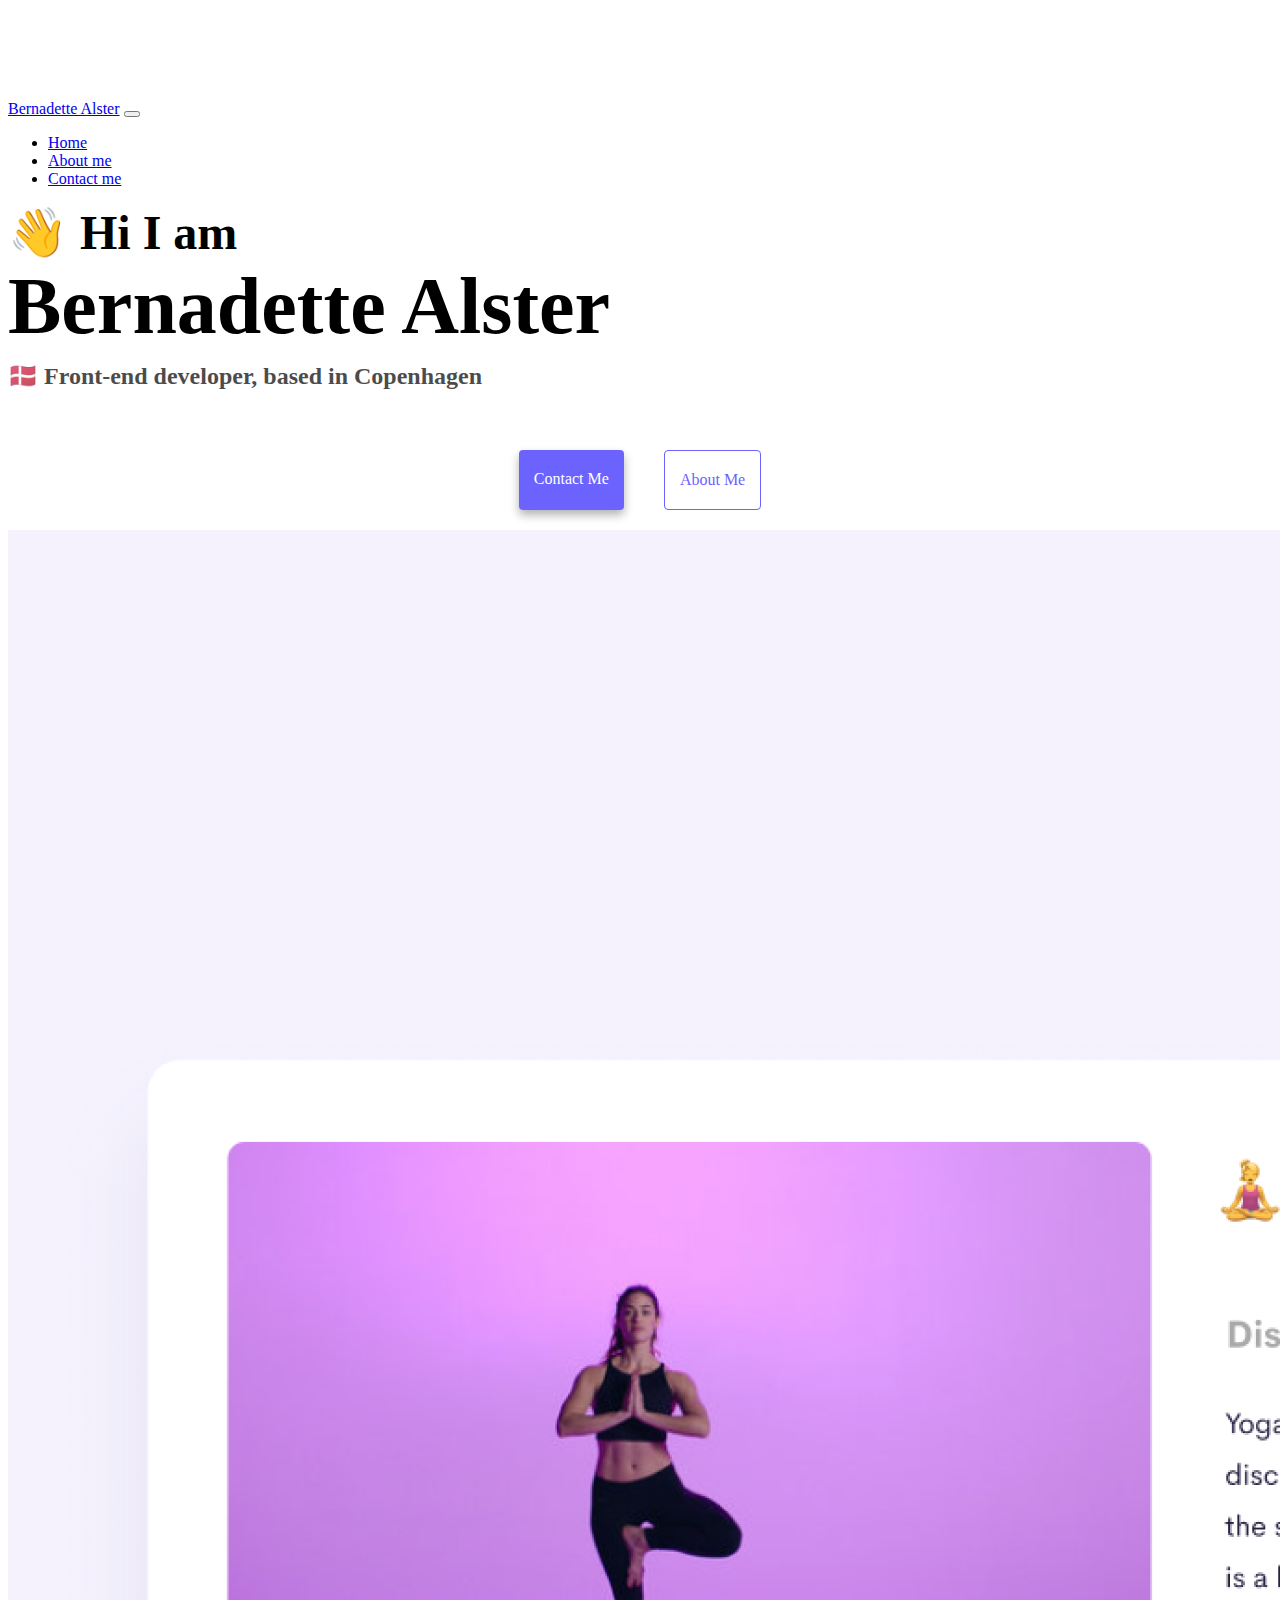
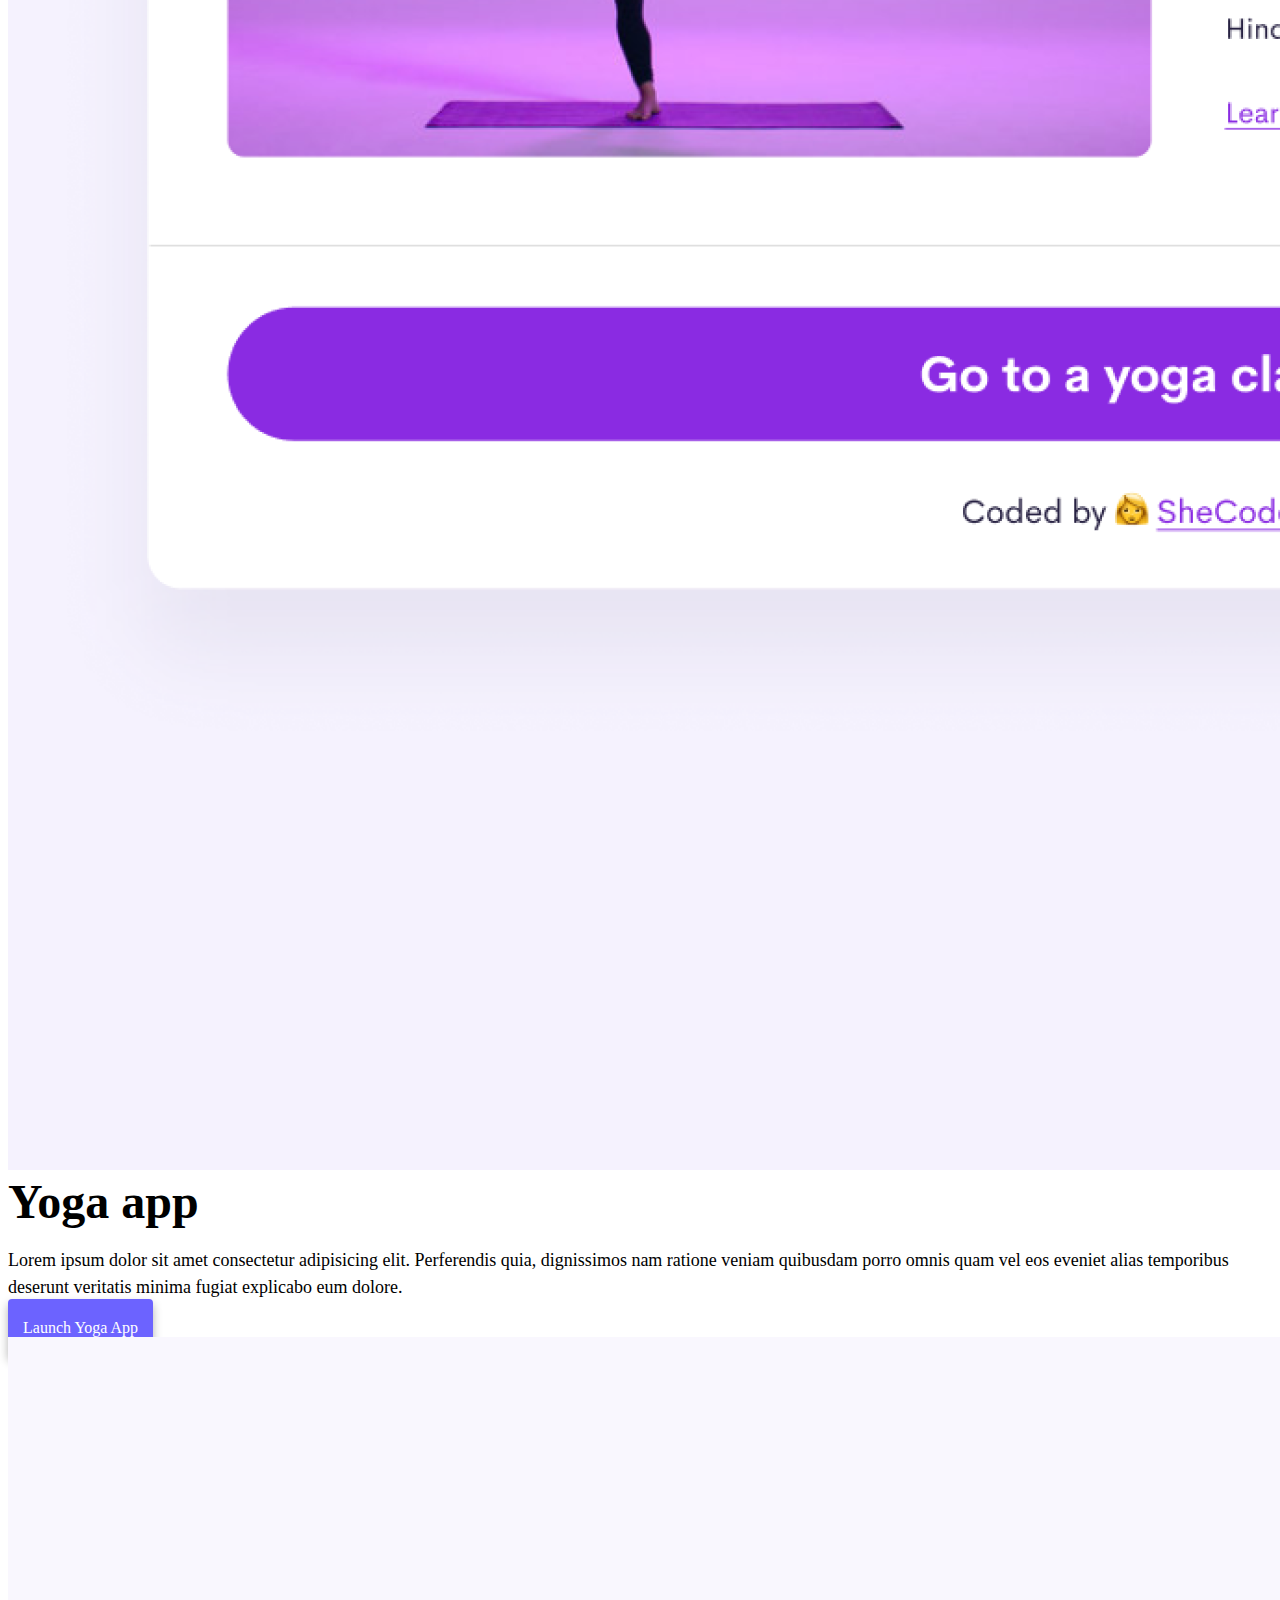
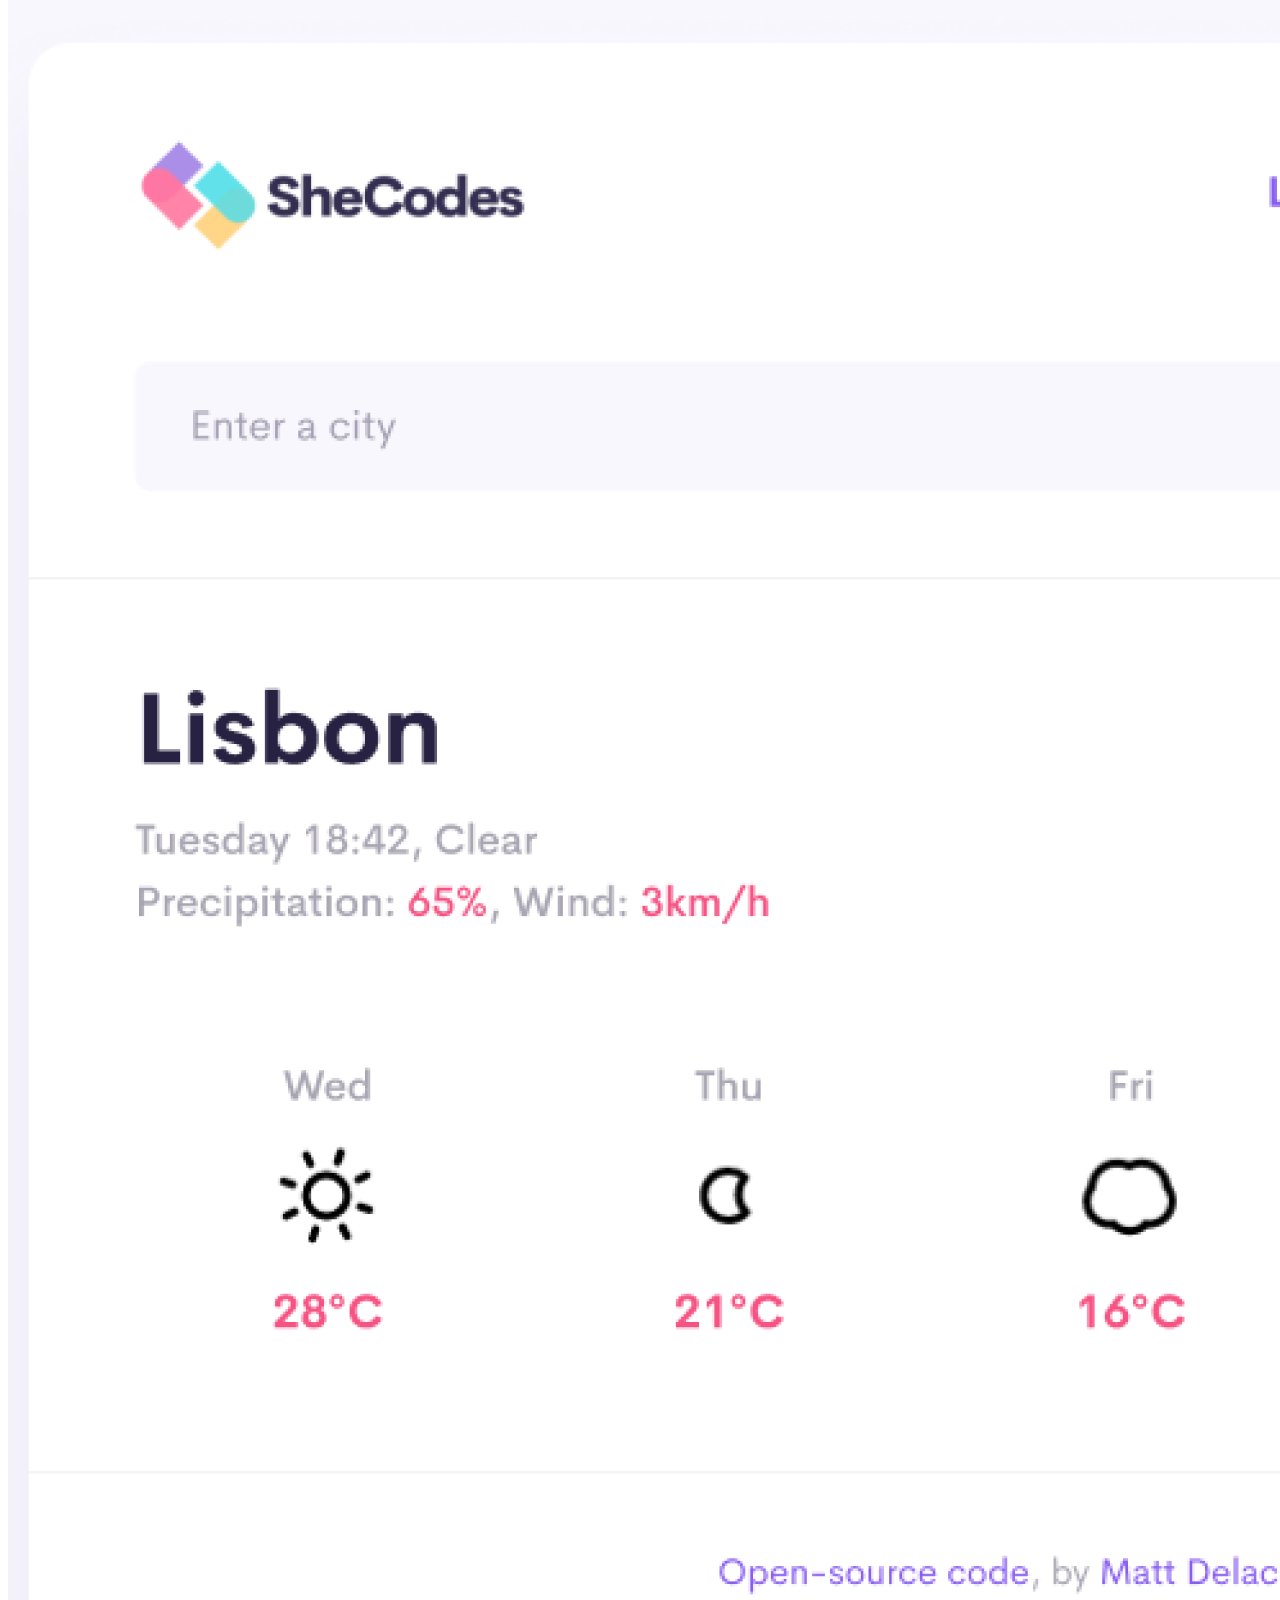
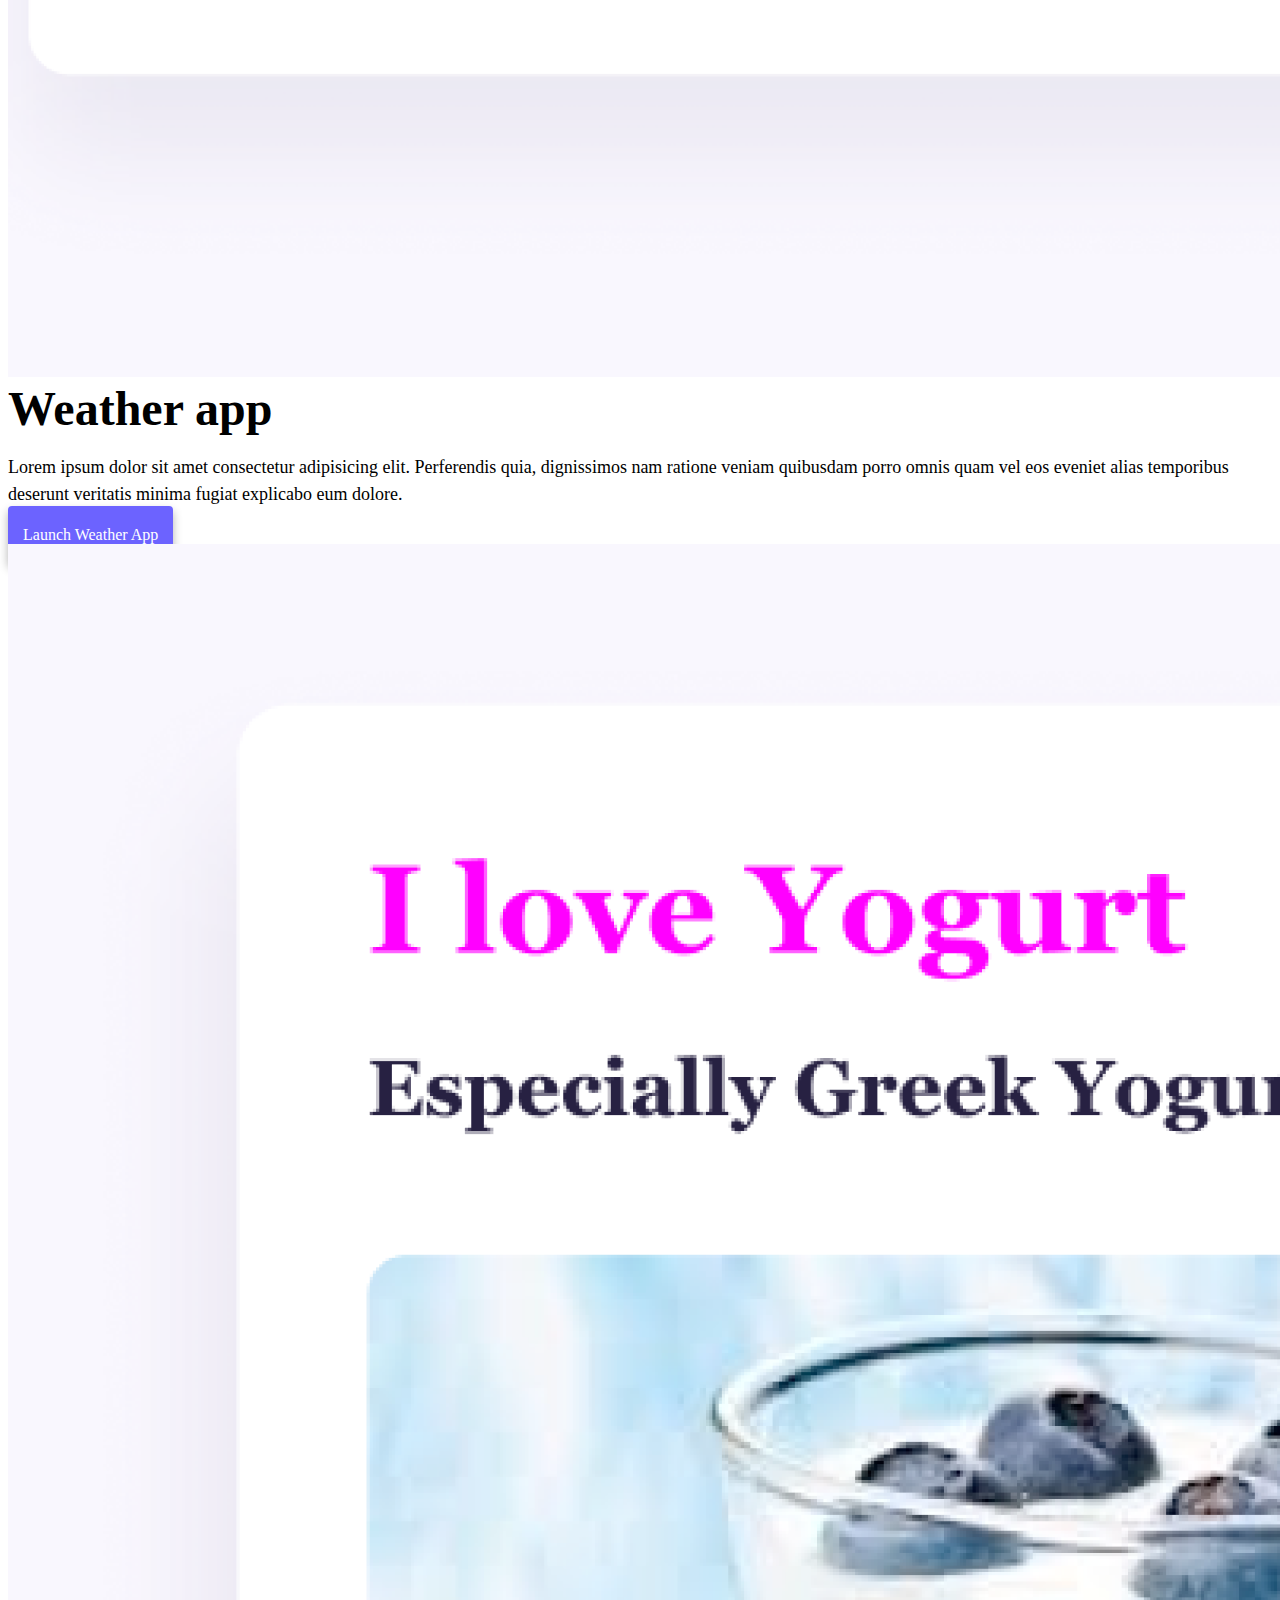
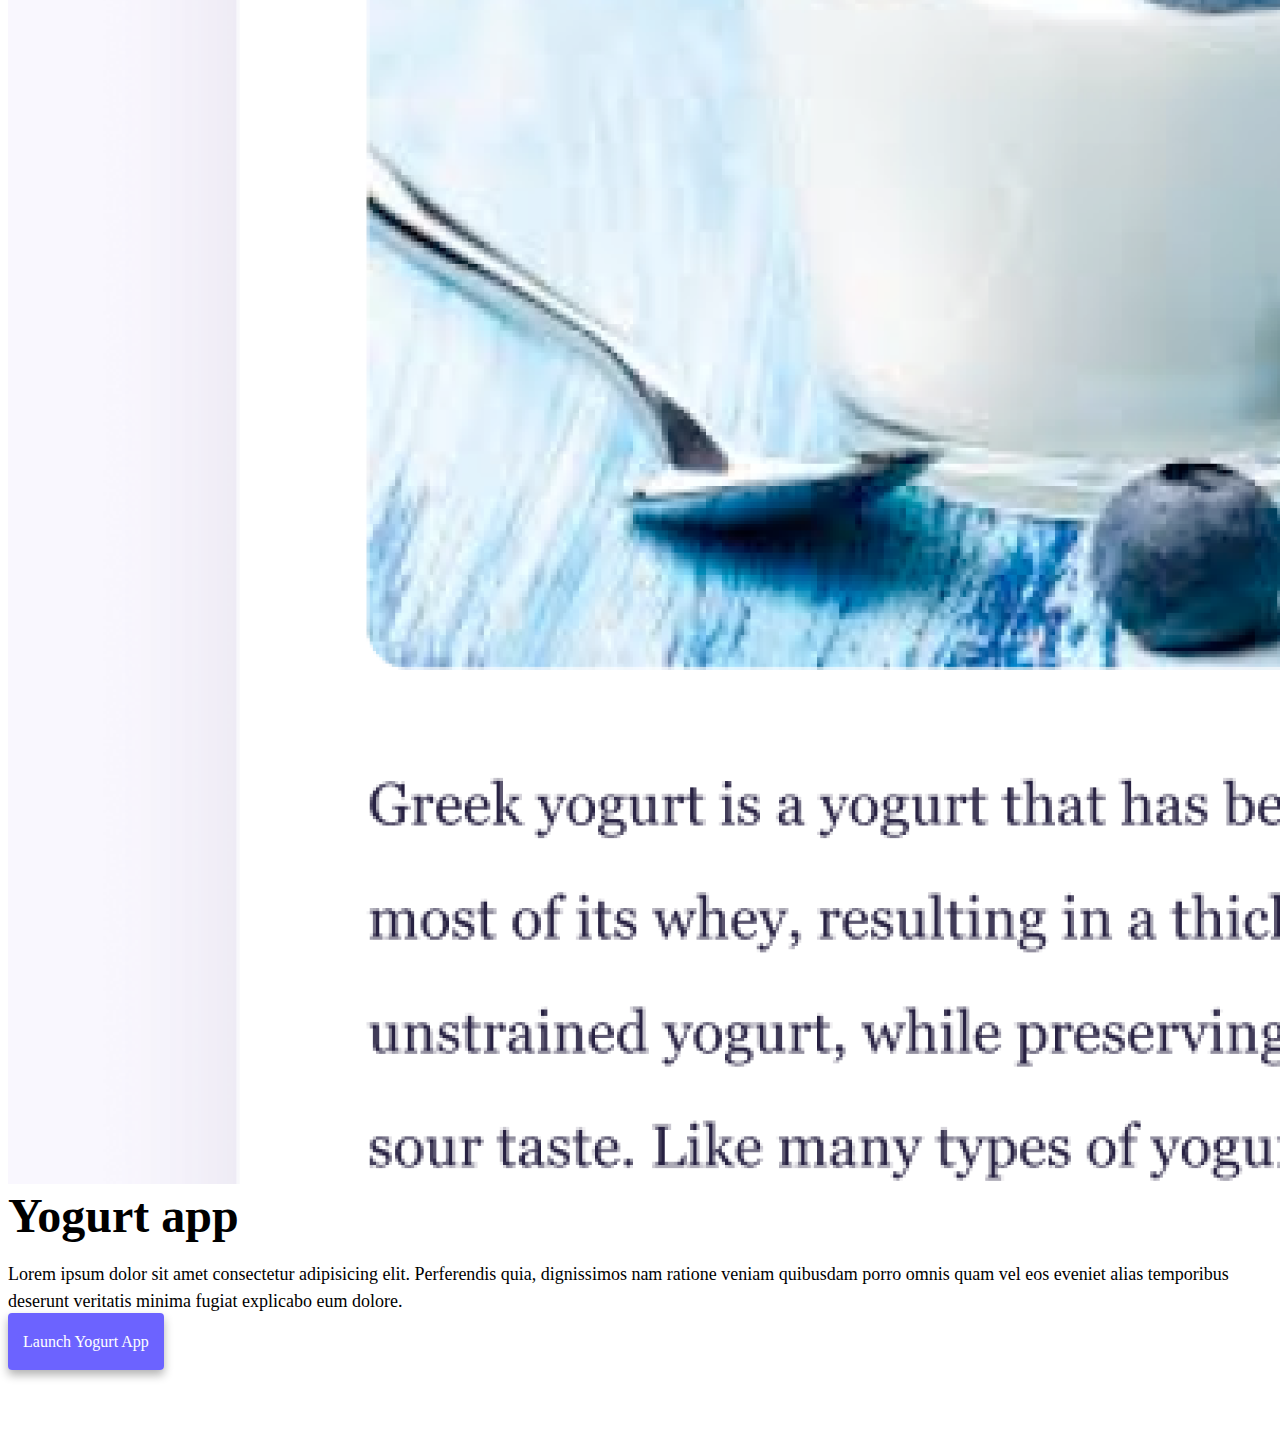
<file: index.html>
<!DOCTYPE html>
<html lang="en">
  <head>
    <meta charset="UTF-8" />
    <meta http-equiv="X-UA-Compatible" content="IE=edge" />
    <meta name="viewport" content="width=device-width, initial-scale=1.0" />
    <title>
      Graphics and web development in Copenhagen | Bernadette Alster
    </title>
    <meta
      name="description"
      content="Graphic design and web development based in Copenhagen, Denmak."
    />
    <link
      href="https://cdn.jsdelivr.net/npm/bootstrap@5.0.0-beta2/dist/css/bootstrap.min.css"
      rel="stylesheet"
      integrity="sha384-BmbxuPwQa2lc/FVzBcNJ7UAyJxM6wuqIj61tLrc4wSX0szH/Ev+nYRRuWlolflfl"
      crossorigin="anonymous"
    />
    <script
      src="https://cdn.jsdelivr.net/npm/bootstrap@5.0.0-beta2/dist/js/bootstrap.bundle.min.js"
      integrity="sha384-b5kHyXgcpbZJO/tY9Ul7kGkf1S0CWuKcCD38l8YkeH8z8QjE0GmW1gYU5S9FOnJ0"
      crossorigin="anonymous"
    ></script>
    <link rel="stylesheet" href="style.css" />
  </head>
  <body>
    <nav class="navbar navbar-expand-lg navbar-light bg-light fixed-top">
      <div class="container">
        <a class="navbar-brand" href="index.html">Bernadette Alster</a>
        <button
          class="navbar-toggler"
          type="button"
          data-bs-toggle="collapse"
          data-bs-target="#navbarNav"
          aria-controls="navbarNav"
          aria-expanded="false"
          aria-label="Toggle navigation"
        >
          <span class="navbar-toggler-icon"></span>
        </button>
        <div class="collapse navbar-collapse" id="navbarNav">
          <ul class="navbar-nav">
            <li class="nav-item">
              <a class="nav-link active" aria-current="page" href="index.html"
                >Home</a
              >
            </li>
            <li class="nav-item">
              <a class="nav-link" href="about.html">About me</a>
            </li>
            <li class="nav-item">
              <a class="nav-link" href="about.html#contact">Contact me</a>
            </li>
          </ul>
        </div>
      </div>
    </nav>
    <h2 class="text-center">👋 Hi I am</h2>
    <h1 class="text-center">Bernadette Alster</h1>
    <h3 class="text-center">🇩🇰 Front-end developer, based in Copenhagen</h3>
    <div class="navigation-links mb-5">
      <a href="about.html#contact" class="primary-link" title="Contact Page"
        >Contact me</a
      >
      <a href="about.html" class="secondary-link" title="About Page"
        >About me</a
      >
    </div>
    <div class="container">
      <div class="row">
        <div class="col-md-6">
          <div class="front-page-image">
            <img
              src="images/yoga.png"
              class="img-fluid rounded"
              alt="Yoga Pose"
            />
          </div>
        </div>
        <div class="col-md-6">
          <h2 class="mb-3">Yoga app</h2>
          <p>
            Lorem ipsum dolor sit amet consectetur adipisicing elit. Perferendis
            quia, dignissimos nam ratione veniam quibusdam porro omnis quam vel
            eos eveniet alias temporibus deserunt veritatis minima fugiat
            explicabo eum dolore.
          </p>
          <div class="mt-5">
            <a href="#" class="primary-link" title="Yoga App"
              >Launch Yoga App</a
            >
          </div>
        </div>
      </div>
      <div class="row mt-5">
        <div class="col-md-6">
          <div class="front-page-image">
            <img
              src="images/weather.png"
              class="img-fluid rounded"
              alt="Weather Overview"
            />
          </div>
        </div>
        <div class="col-md-6">
          <h2 class="mb-3">Weather app</h2>
          <p>
            Lorem ipsum dolor sit amet consectetur adipisicing elit. Perferendis
            quia, dignissimos nam ratione veniam quibusdam porro omnis quam vel
            eos eveniet alias temporibus deserunt veritatis minima fugiat
            explicabo eum dolore.
          </p>
          <div class="mt-5">
            <a href="#" class="primary-link" title="Weather App"
              >Launch Weather App</a
            >
          </div>
        </div>
      </div>
      <div class="row mt-5">
        <div class="col-md-6">
          <div class="front-page-image">
            <img
              src="images/yogurt.png"
              class="img-fluid rounded"
              alt="Greek Yogurt"
            />
          </div>
        </div>
        <div class="col-md-6">
          <h2 class="mb-3">Yogurt app</h2>
          <p>
            Lorem ipsum dolor sit amet consectetur adipisicing elit. Perferendis
            quia, dignissimos nam ratione veniam quibusdam porro omnis quam vel
            eos eveniet alias temporibus deserunt veritatis minima fugiat
            explicabo eum dolore.
          </p>
          <div class="mt-5">
            <a href="#" class="primary-link" title="Yogurt App"
              >Launch Yogurt App</a
            >
          </div>
        </div>
      </div>
    </div>
  </body>
</html>
</file>
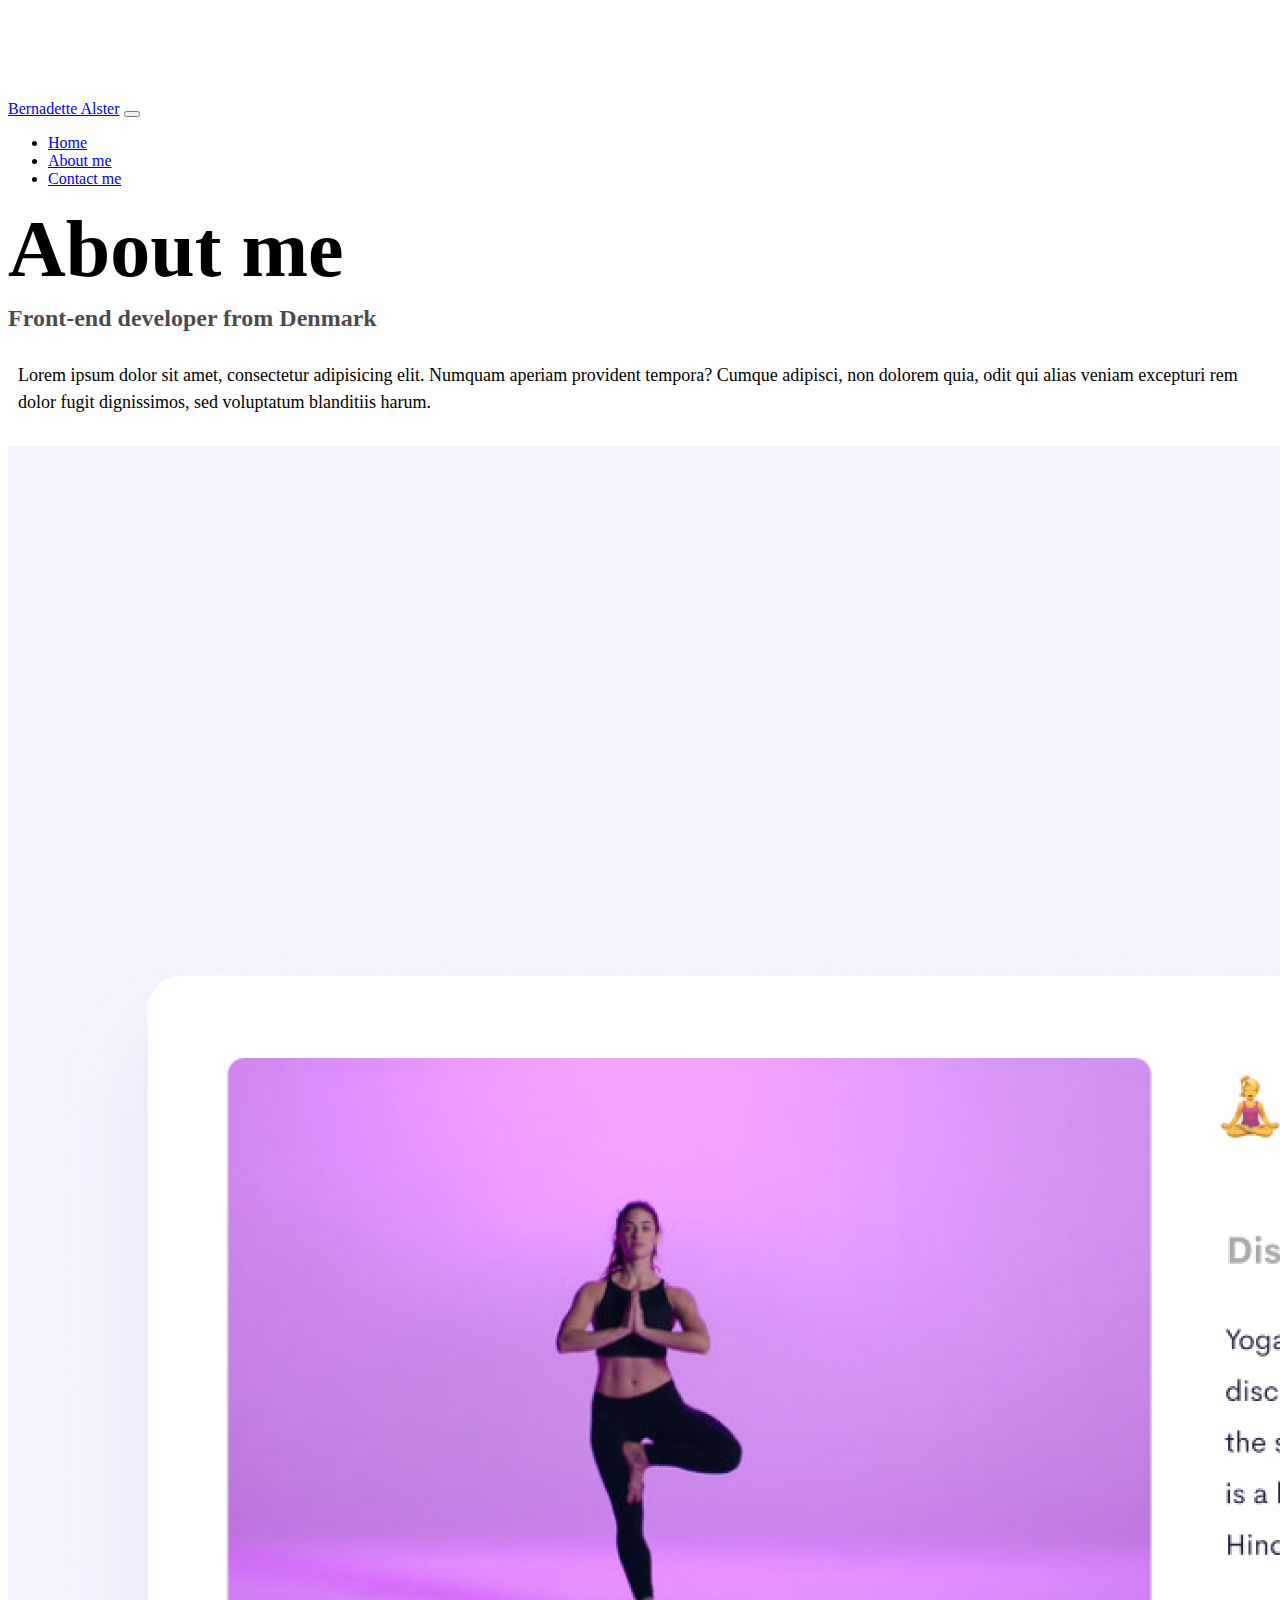
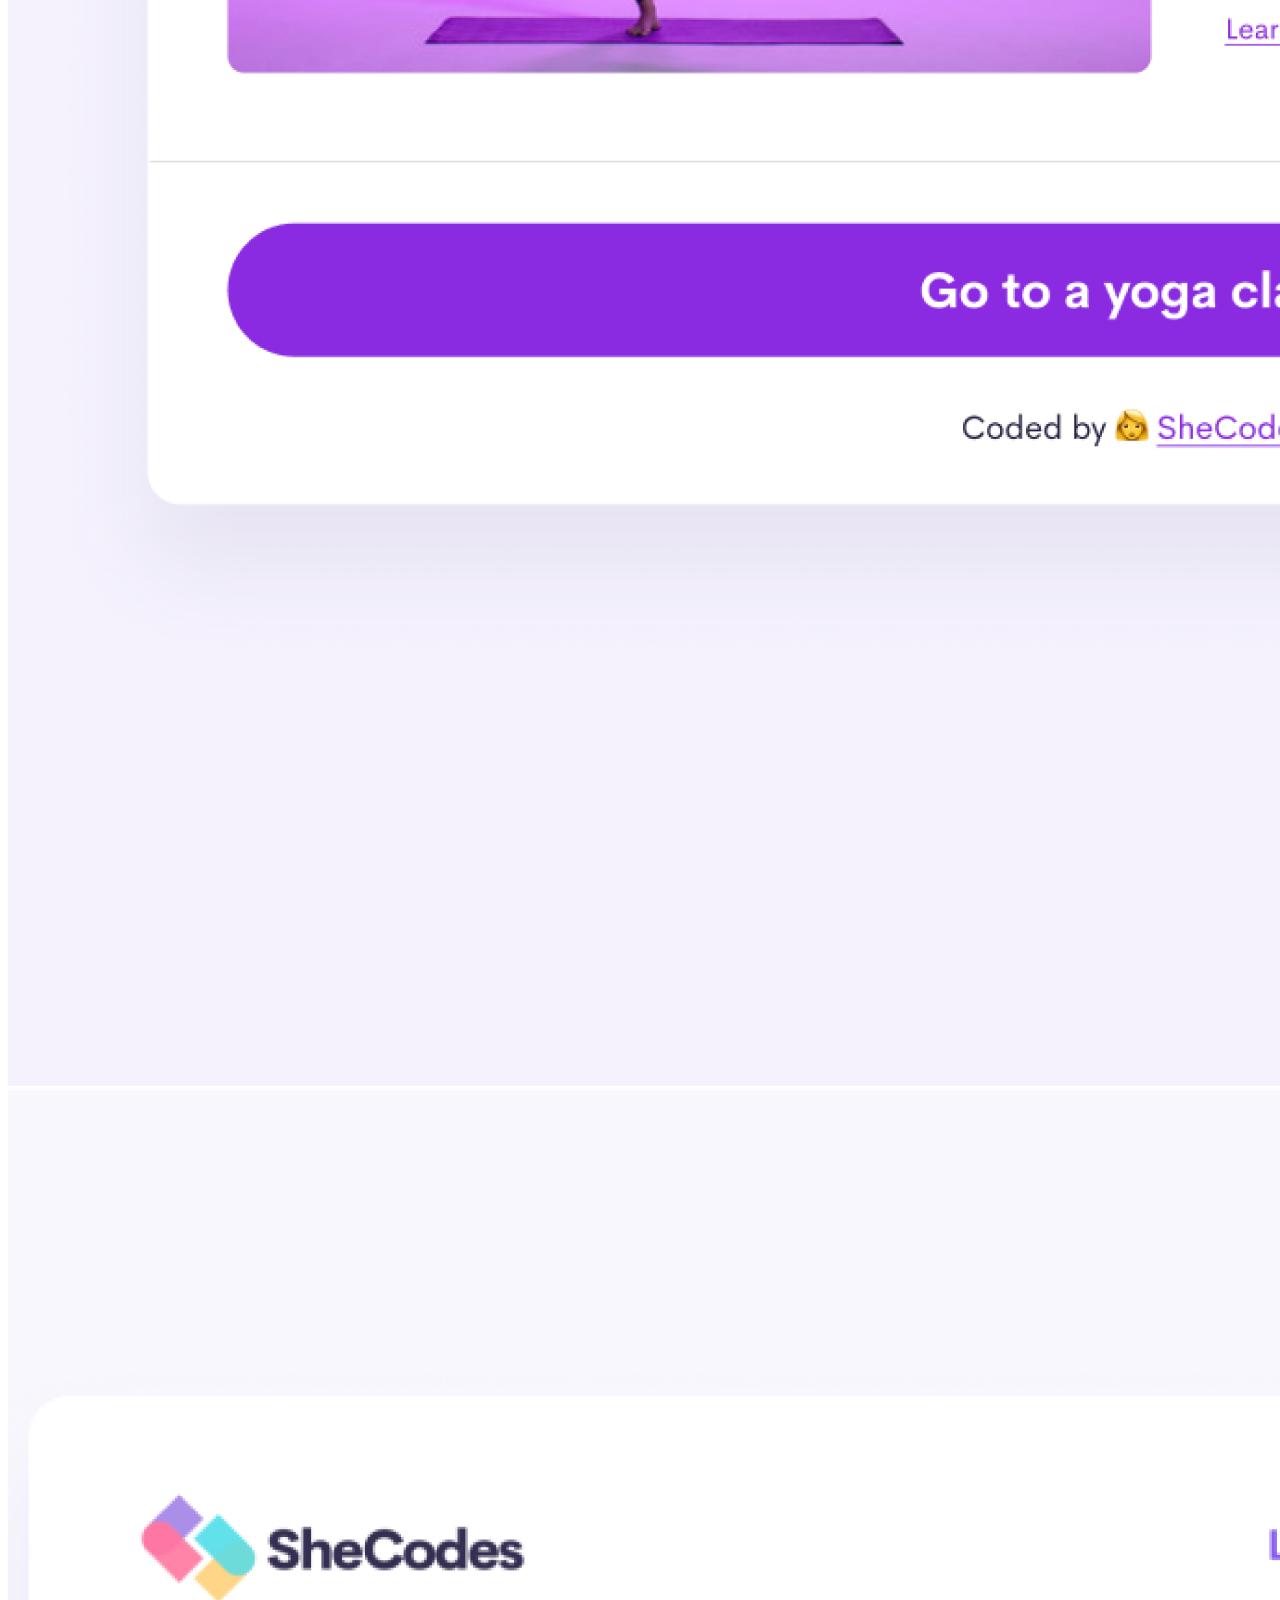
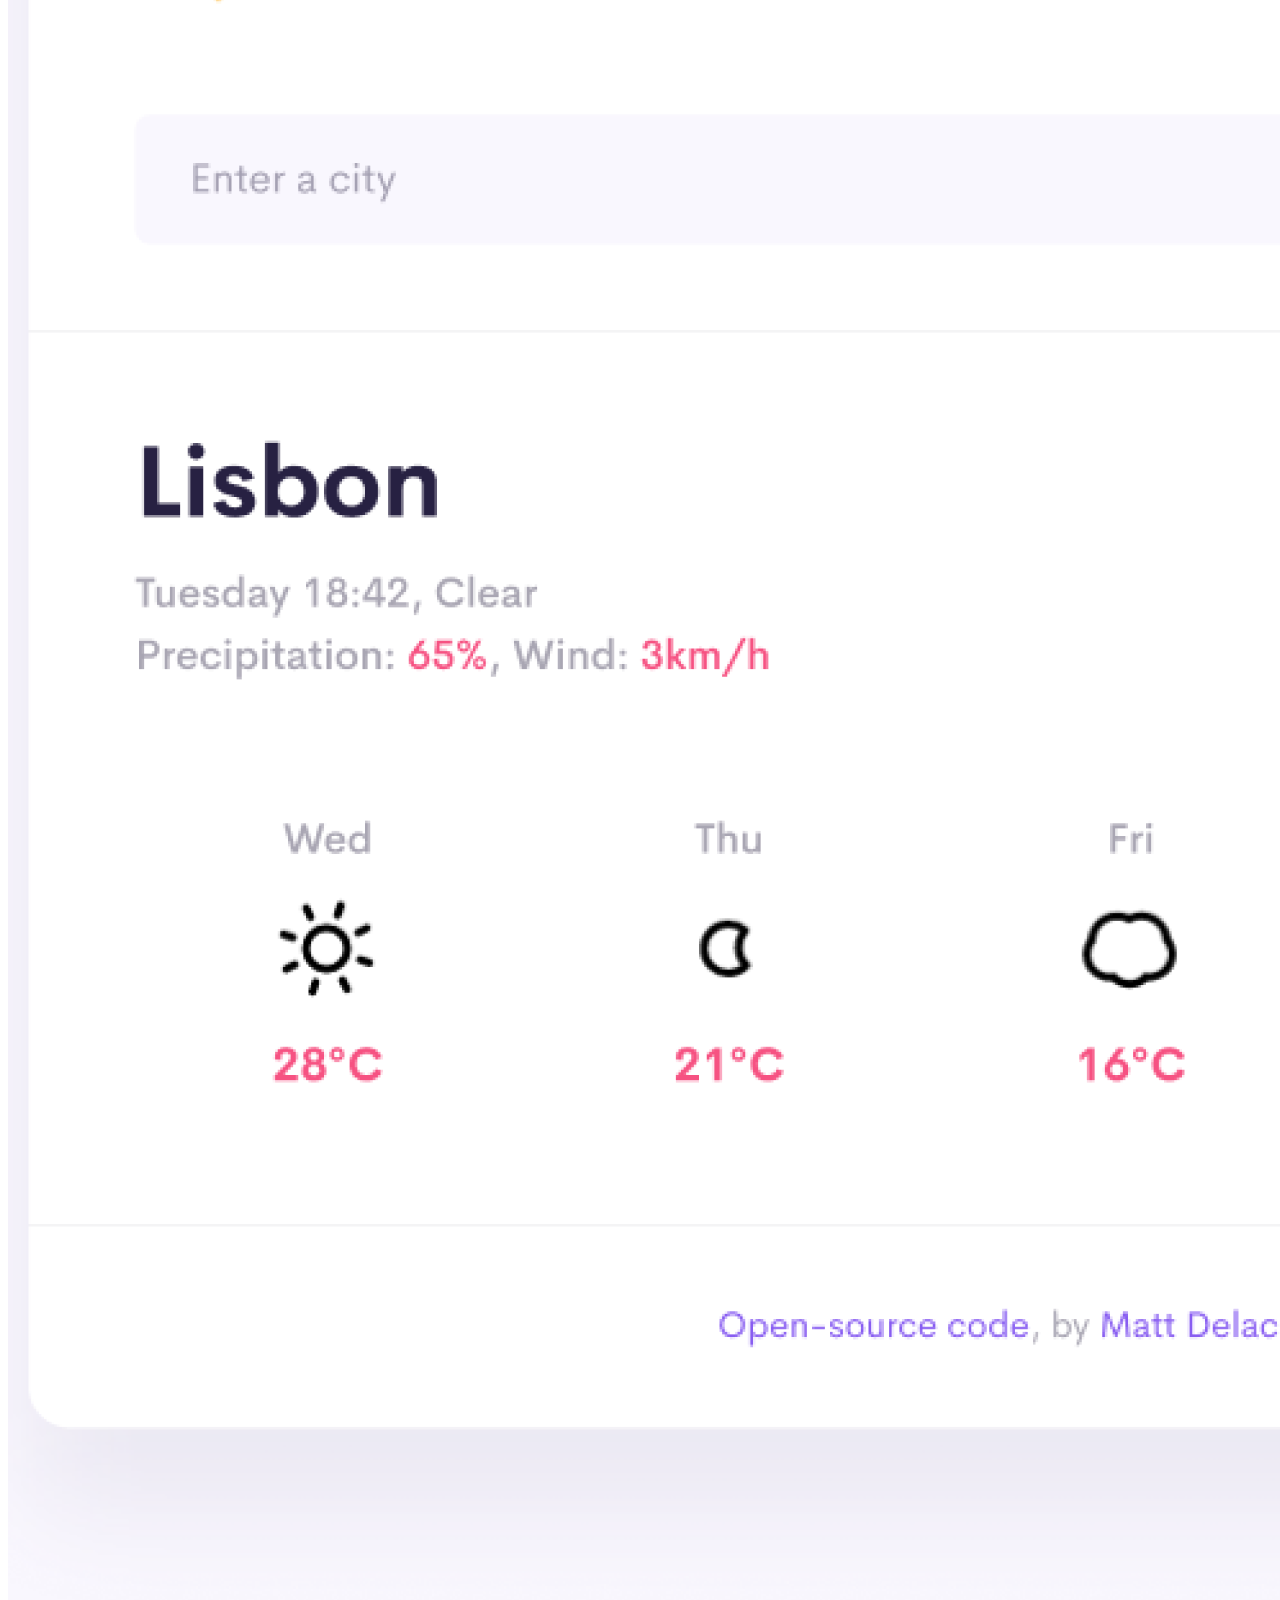
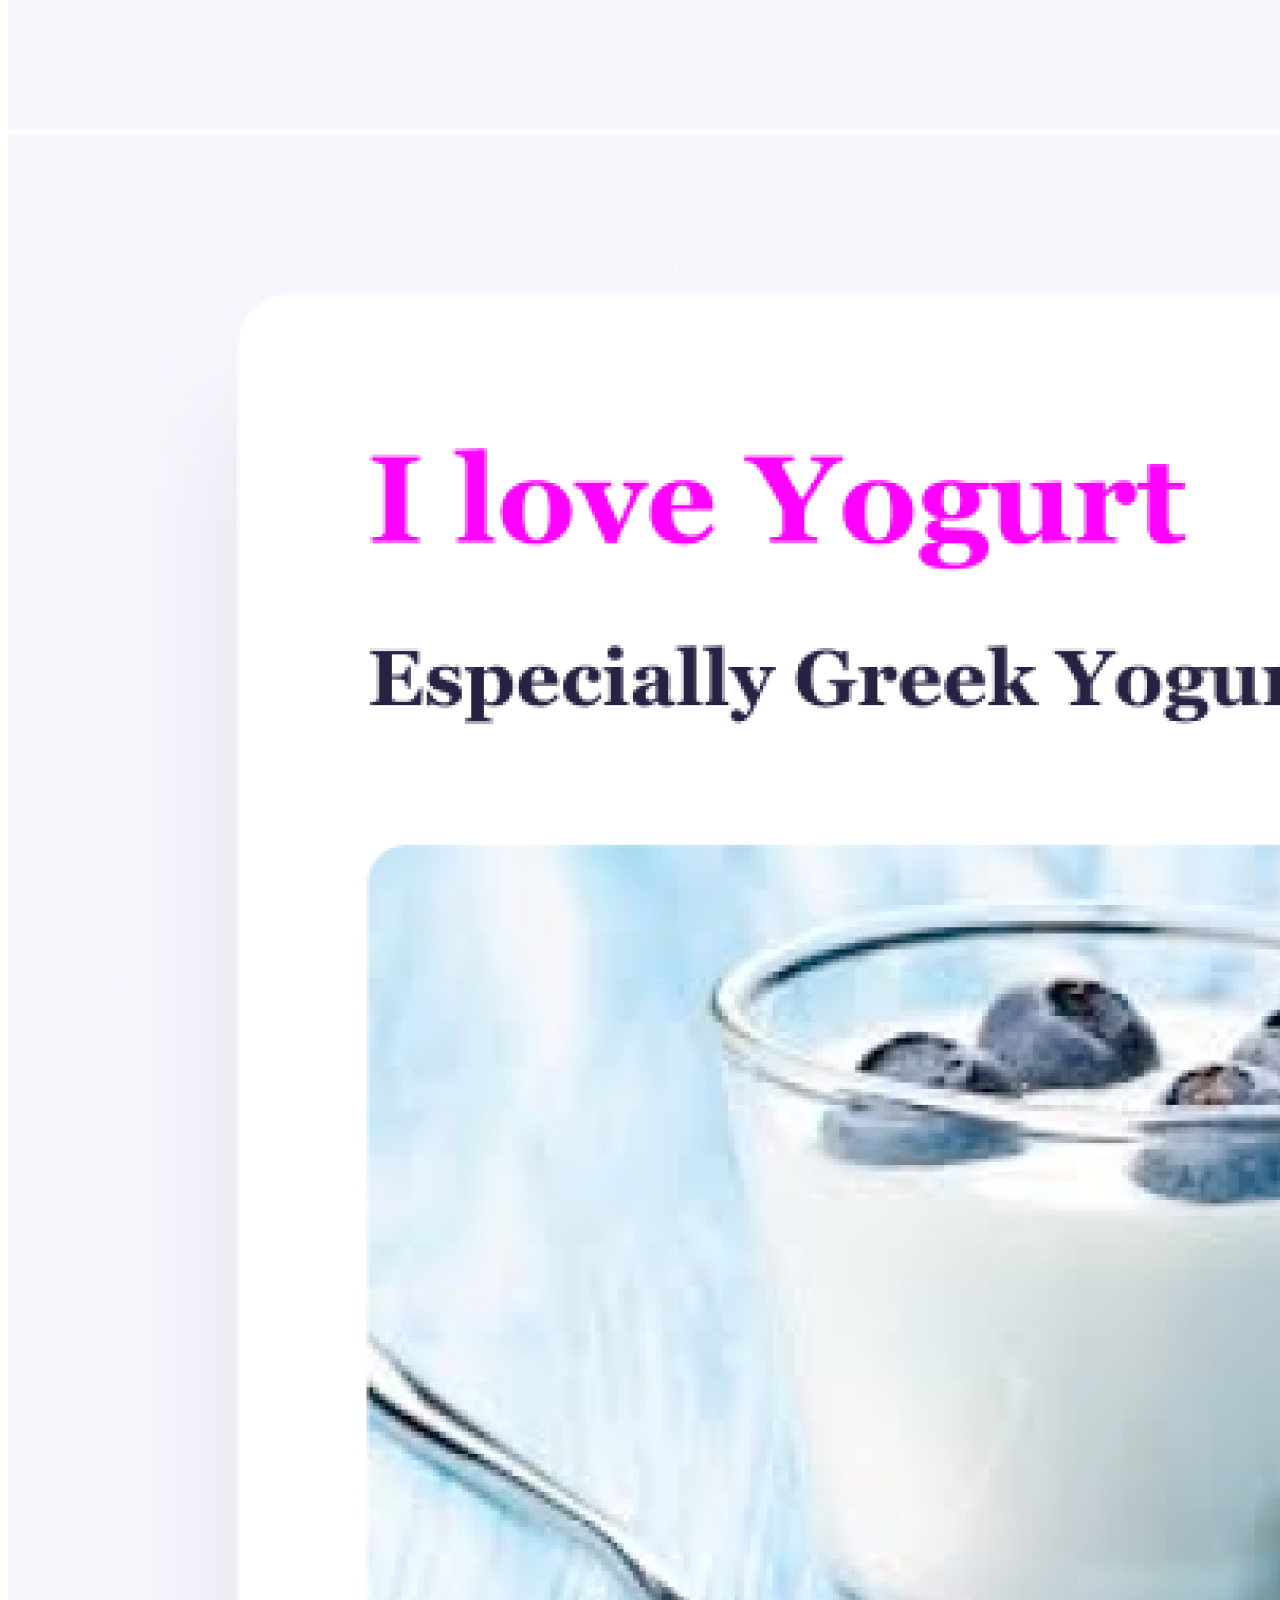
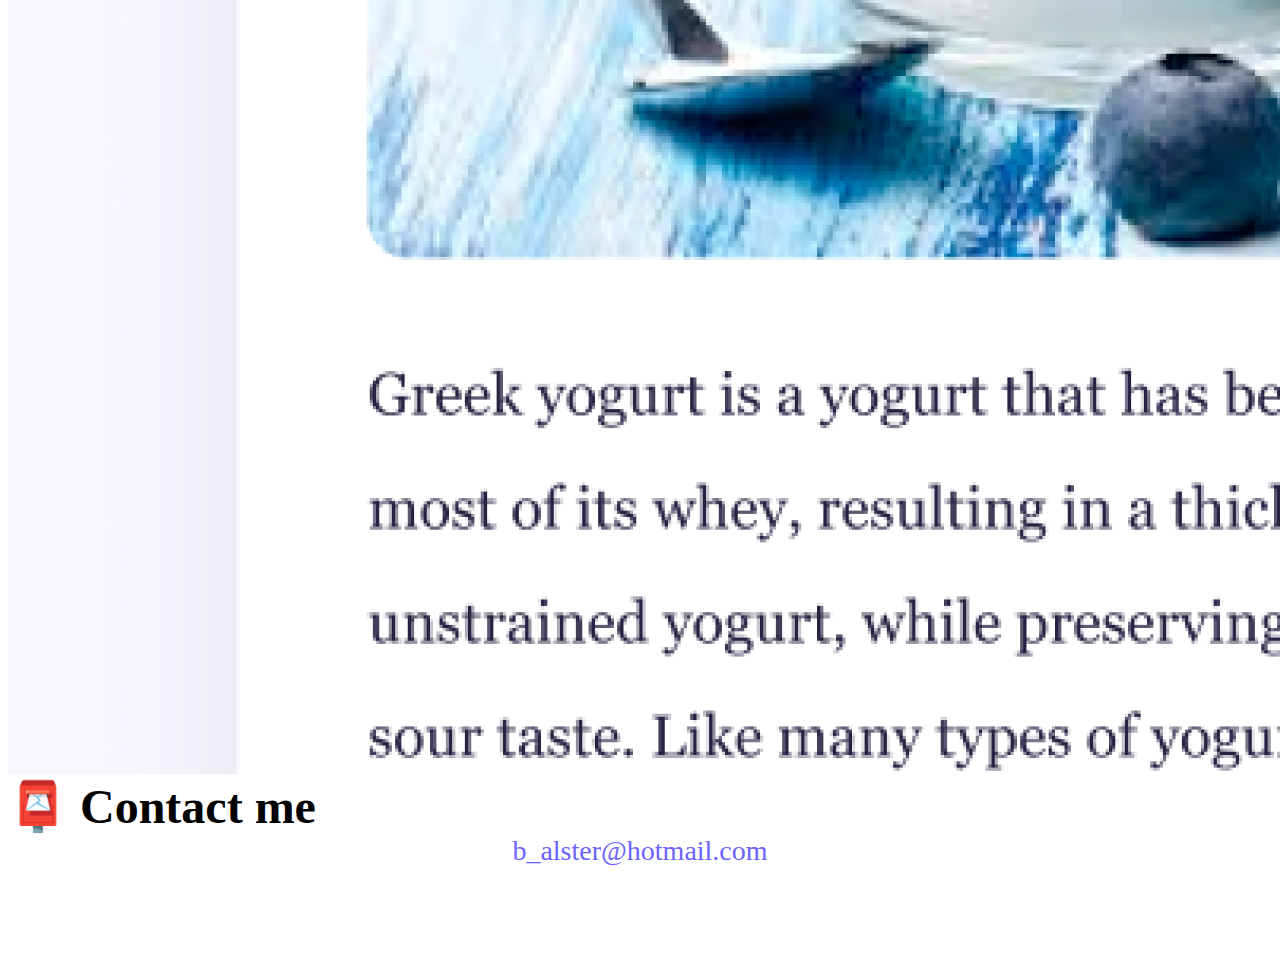
<file: about.html>
<!DOCTYPE html>
<html lang="en">
  <head>
    <meta charset="UTF-8" />
    <meta http-equiv="X-UA-Compatible" content="IE=edge" />
    <meta name="viewport" content="width=device-width, initial-scale=1.0" />
    <link
      href="https://cdn.jsdelivr.net/npm/bootstrap@5.0.0-beta2/dist/css/bootstrap.min.css"
      rel="stylesheet"
      integrity="sha384-BmbxuPwQa2lc/FVzBcNJ7UAyJxM6wuqIj61tLrc4wSX0szH/Ev+nYRRuWlolflfl"
      crossorigin="anonymous"
    />
    <script
      src="https://cdn.jsdelivr.net/npm/bootstrap@5.0.0-beta2/dist/js/bootstrap.bundle.min.js"
      integrity="sha384-b5kHyXgcpbZJO/tY9Ul7kGkf1S0CWuKcCD38l8YkeH8z8QjE0GmW1gYU5S9FOnJ0"
      crossorigin="anonymous"
    ></script>
    <link rel="stylesheet" href="style.css" />
    <title>About Bernadette Alster</title>
  </head>
  <body>
    <nav class="navbar navbar-expand-lg navbar-light bg-light fixed-top">
      <div class="container">
        <a class="navbar-brand" href="index.html">Bernadette Alster</a>
        <button
          class="navbar-toggler"
          type="button"
          data-bs-toggle="collapse"
          data-bs-target="#navbarNav"
          aria-controls="navbarNav"
          aria-expanded="false"
          aria-label="Toggle navigation"
        >
          <span class="navbar-toggler-icon"></span>
        </button>
        <div class="collapse navbar-collapse" id="navbarNav">
          <ul class="navbar-nav">
            <li class="nav-item">
              <a class="nav-link" aria-current="page" href="index.html">Home</a>
            </li>
            <li class="nav-item">
              <a class="nav-link active" href="about.html">About me</a>
            </li>
            <li class="nav-item">
              <a class="nav-link" href="about.html#contact">Contact me</a>
            </li>
          </ul>
        </div>
      </div>
    </nav>
    <h1 class="text-center">About me</h1>
    <h3 class="text-center">Front-end developer from Denmark</h3>
    <div class="about-paragraphs text-center">
      <p>
        Lorem ipsum dolor sit amet, consectetur adipisicing elit. Numquam
        aperiam provident tempora? Cumque adipisci, non dolorem quia, odit qui
        alias veniam excepturi rem dolor fugit dignissimos, sed voluptatum
        blanditiis harum.
      </p>
    </div>
    <div class="container">
      <div class="row">
        <div class="col-sm-4">
          <img
            src="images/yoga.png"
            class="img-fluid p-2 mb-4 shadow rounded"
            alt="Yoga Pose"
          />
        </div>
        <div class="col-sm-4">
          <img
            src="images/weather.png"
            class="img-fluid p-2 mb-4 shadow rounded"
            alt="Weather Overview"
          />
        </div>
        <div class="col-sm-4">
          <img
            src="images/yogurt.png"
            class="img-fluid p-2 mb-4 shadow rounded"
            alt="Greek Yogurt"
          />
        </div>
      </div>
    </div>
    <div id="contact" class="mt-5">
      <h2 class="text-center">📮 Contact me</h2>
      <a
        href="mailto:b_alster@hotmail.com"
        class="email-link"
        title="Email adress"
      >
        b_alster@hotmail.com
      </a>
    </div>
  </body>
</html>
</file>
<file: style.css>
:root {
  --primary-color: #6c63ff;
  --secondary-color: #f5f2fe;
  --box-shadow: 0 5px 10px rgba(0, 0, 0, 0.3);
}

body {
  margin-top: 100px;
  margin-bottom: 100px;
}

h1,
h2,
h3 {
  margin: 0;
}

h1 {
  font-size: 80px;
  margin-bottom: 10px;
}

h2 {
  font-size: 48px;
}

h3 {
  font-size: 24px;
  opacity: 0.7;
}

p {
  font-size: 18px;
  line-height: 1.5;
}

.navigation-links {
  display: flex;
  margin-top: 40px;
  justify-content: center;
}

.navigation-links a {
  margin: 20px;
}

.primary-link {
  border-radius: 4px;
  padding: 20px 15px;
  text-decoration: none;
  text-transform: capitalize;
  background: var(--primary-color);
  box-shadow: var(--box-shadow);
  color: white;
}

.primary-link:hover {
  color: black;
}

.secondary-link {
  border-radius: 4px;
  padding: 20px 15px;
  text-decoration: none;
  text-transform: capitalize;
  color: var(--primary-color);
  border: 1px solid var(--primary-color);
}

.homepage-link {
  color: var(--primary-color);
  text-align: center;
  display: block;
}

.about-paragraphs {
  margin: 30px 0;
}

.about-paragraphs p {
  margin: 10px;
}

.email-link {
  display: flex;
  justify-content: center;
  color: var(--primary-color);
  font-size: 28px;
  text-decoration: none;
}

.email-link:hover {
  text-decoration: underline;
}

@media (max-width: 600px) {
  body {
    text-align: center;
  }

  h1 {
    font-size: 50px;
  }

  h2 {
    font-size: 30px;
  }

  p {
    font-size: 16px;
  }

  .navigation-links {
    margin-top: 30px;
  }

  .front-page-image {
    display: none;
  }
}
</file>
